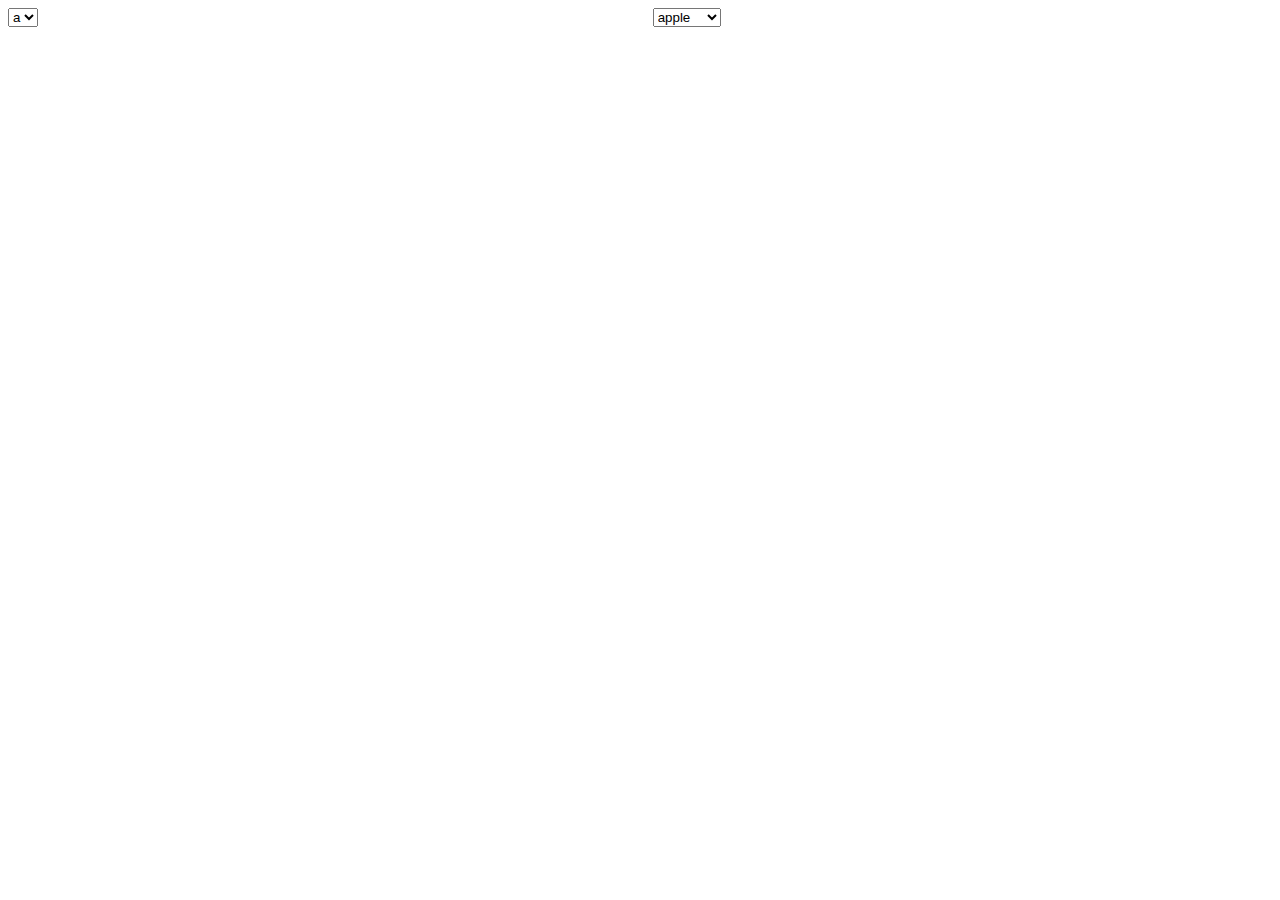
<file: hw3/hw4/index.html>
<!DOCTYPE html>
<html>
<head>
<meta charset=utf-8 />
<title></title>
</head>
<body>
    <form style="float:right; width: 49%; height:25%;">
        <select id="one">
         
        </select>
        
      </form>

      <form style="float:left; width: 49%; height:25%;">
        <select id="two">
        
        </select>
        
      </form>
      

<script src="Script.js"></script>

</body>

</html>
</file>
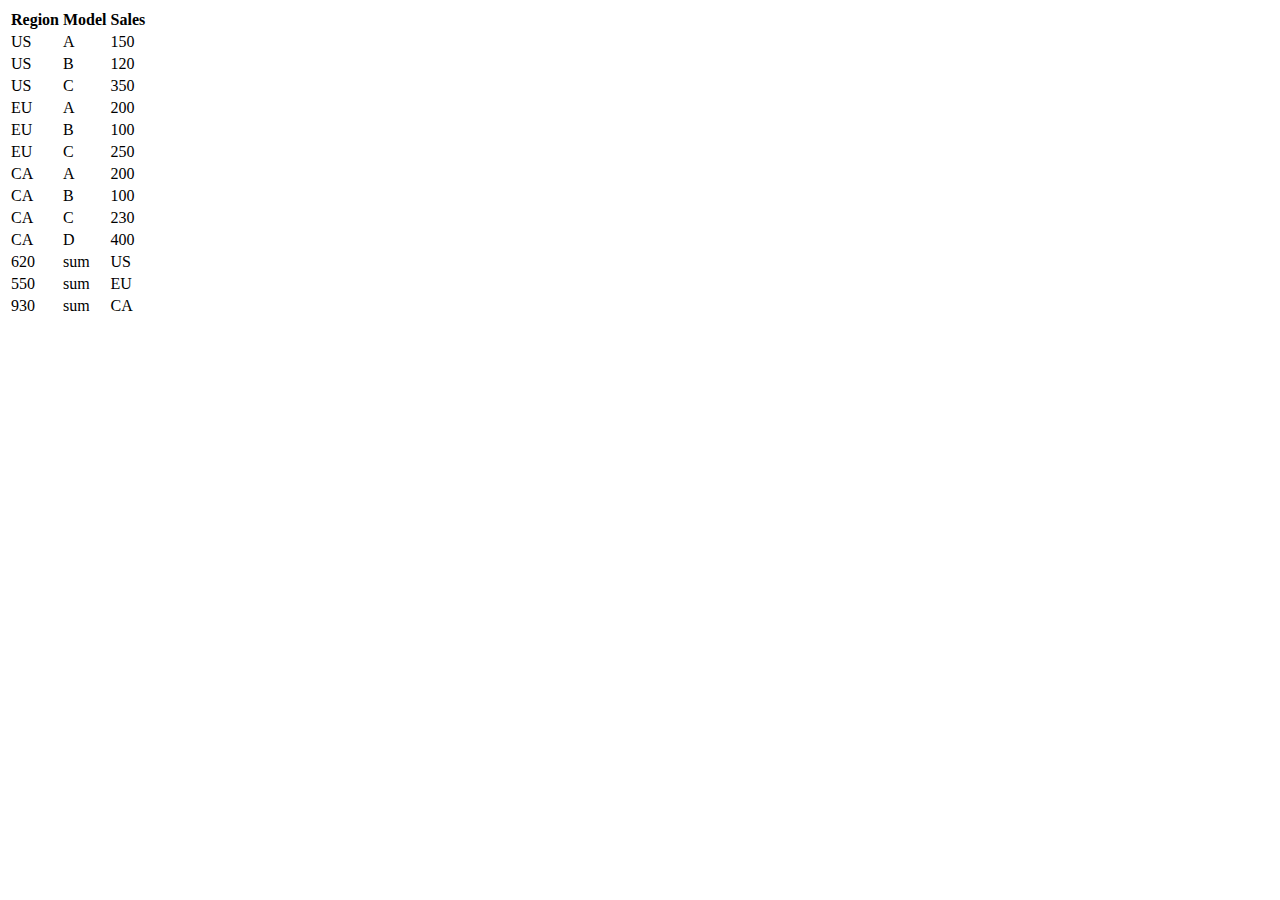
<file: hw3/hw5/index.html>
<!DOCTYPE html>
<html>
<head>
<meta charset=utf-8 />
<title></title>
</head>
<body>
     
    <div>
        <div style="float:left"  id="table"></div>
    </div>
    <div>
        <div style="float:left"  id="fabel"></div>
    </div>
    

<script src="index.js"></script>

</body>

</html>
</file>
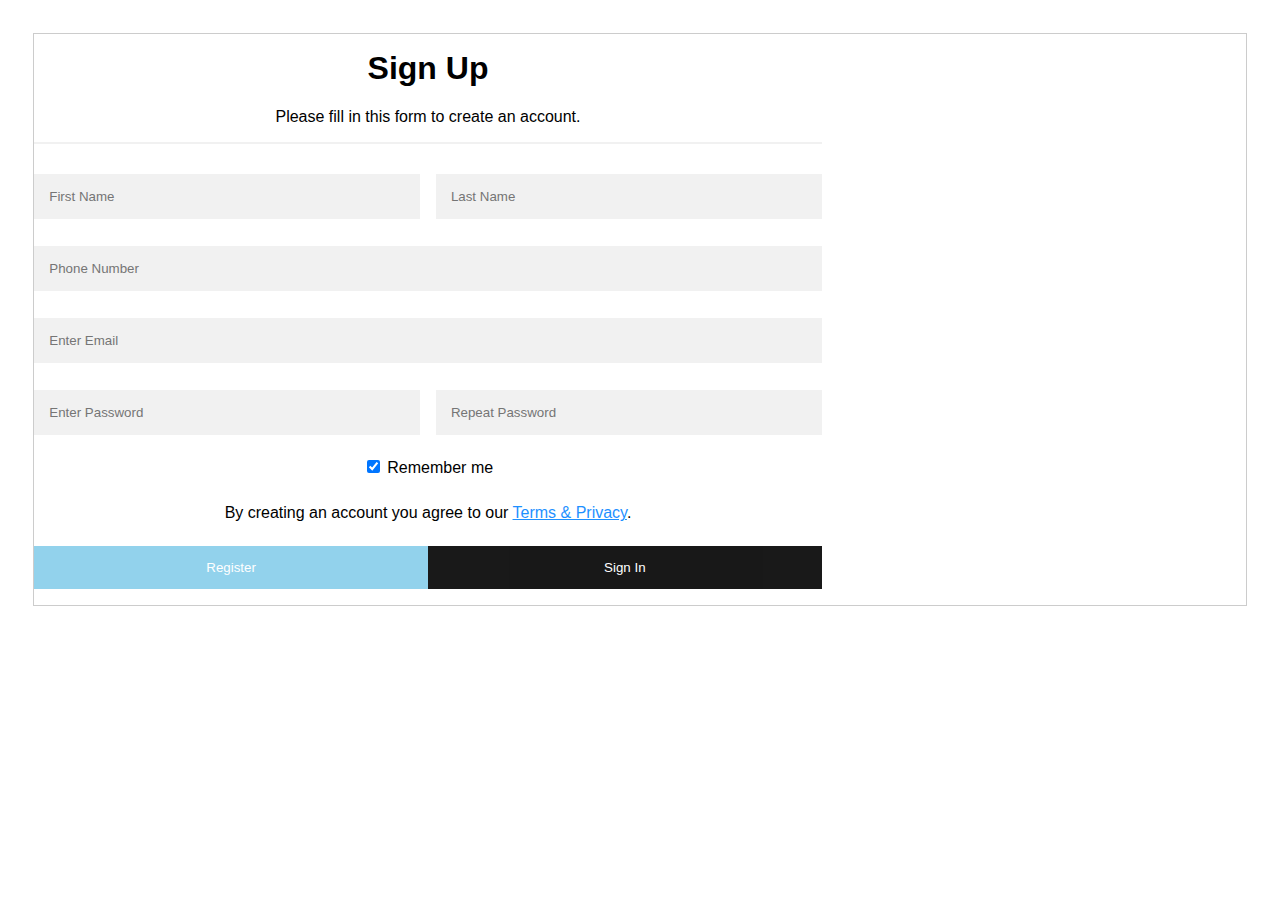
<file: register.html>
<!DOCTYPE html>
<html>
<head>
<link href="https://cdn.jsdelivr.net/npm/bootstrap@5.0.2/dist/css/bootstrap.min.css" rel="stylesheet" integrity="sha384-EVSTQN3/azprG1Anm3QDgpJLIm9Nao0Yz1ztcQTwFspd3yD65VohhpuuCOmLASjC" crossorigin="anonymous">
<link rel="stylesheet" href="mystyle.css"></head>
<body>

<div id="contain">
<form style="border:1px solid #ccc">
  <div class="container">
    <h1>Sign Up</h1>
    <p>Please fill in this form to create an account.</p>
    <hr>
    
    <input id="left" type="text" placeholder="First Name" name="fname" required>

    <input id="right" type="text" placeholder="Last Name" name="lname" required>

    <input type="text" placeholder="Phone Number" name="number" required>

    <input type="text" placeholder="Enter Email" name="email" required>

    <input id="left" type="password" placeholder="Enter Password" name="psw" required>
    <input id="right" type="password" placeholder="Repeat Password" name="psw-repeat" required>
    
    <label>
      <input type="checkbox" checked="checked" name="remember" style="margin-bottom:15px"> Remember me
    </label>
    
    <p>By creating an account you agree to our <a href="#" style="color:dodgerblue">Terms & Privacy</a>.</p>

    <div class="clearfix">
      <button type="button" class="cancelbtn">Register</button>
      <button type="submit" class="signupbtn">Sign In</button>
    </div>
  </div>
</form>
</div>

</body>
</html>
</file>
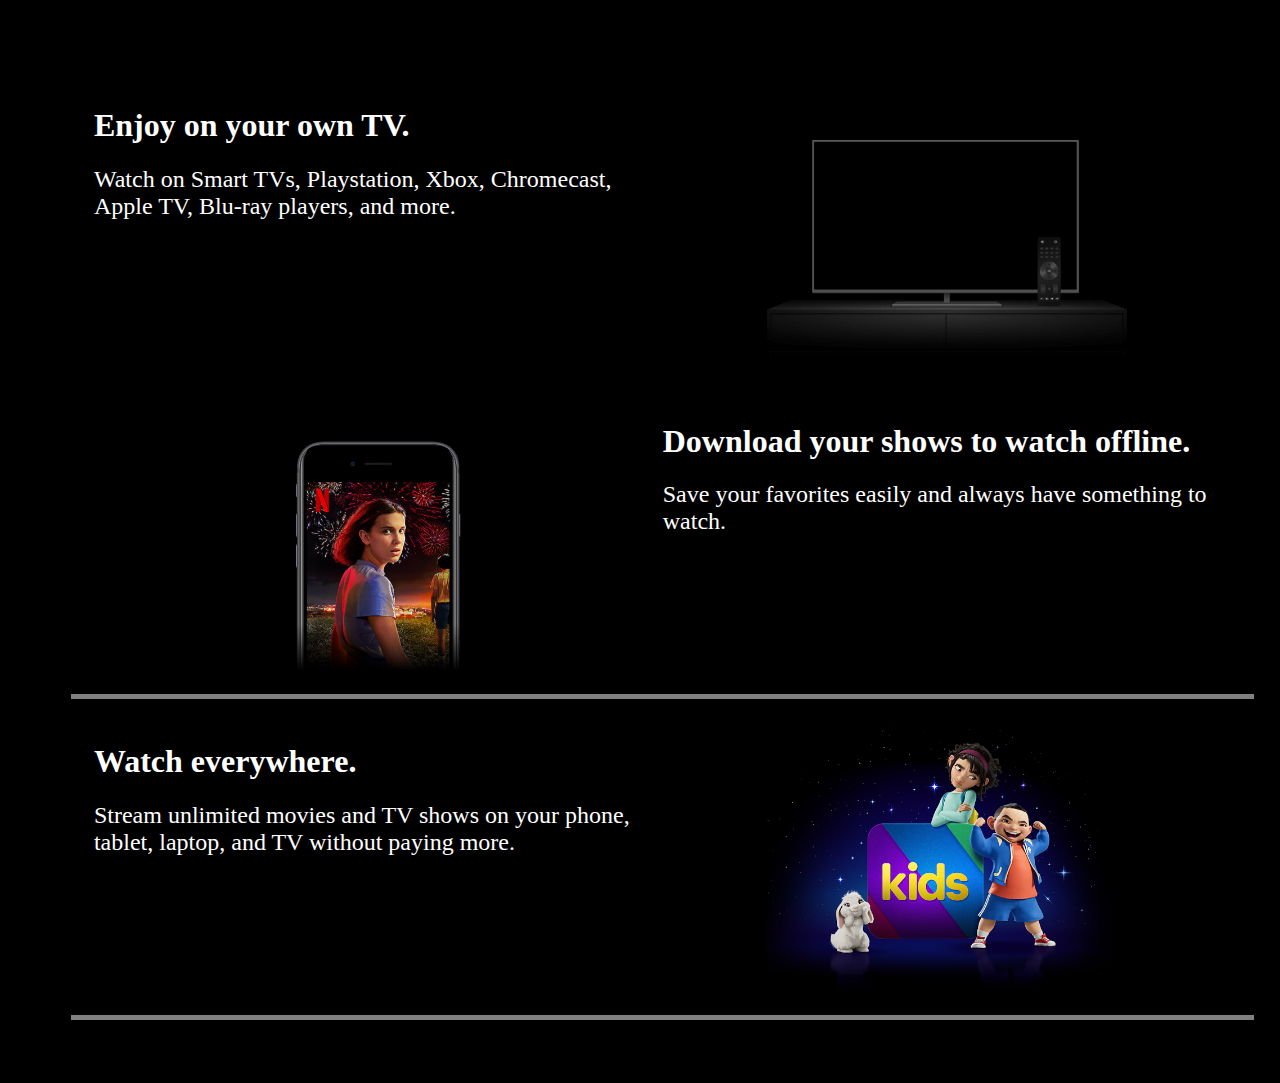
<file: hw2/hw2.html>
<!DOCTYPE html>
<html>
<head>
<link href="https://cdn.jsdelivr.net/npm/bootstrap@5.0.2/dist/css/bootstrap.min.css" rel="stylesheet" integrity="sha384-EVSTQN3/azprG1Anm3QDgpJLIm9Nao0Yz1ztcQTwFspd3yD65VohhpuuCOmLASjC" crossorigin="anonymous">
<link rel="stylesheet" href="sty.css"></head>
<body>

    <div id="contain">
<div class="panel" id="p1"><div class="left"> <div class="top"><h1>Enjoy on your own TV.</h1><h2>Watch on Smart TVs, Playstation, Xbox, Chromecast, Apple TV, Blu-ray players, and more.</h2></div> </div> <div class="right"><img src="tv.png"></div></div>
<div class="border"></div>
<div class="panel" id="p2"><div class="left"><img src="yuh.jpg"></div> <div class="right"> <div class="top"><h1>Download your shows to watch offline.</h1><h2>Save your favorites easily and always have something to watch.</h2></div> </div>  </div>
<div class="border"></div>
<div class="panel" id="p3"><div class="left"> <div class="top"><h1>Watch everywhere.</h1><h2>Stream unlimited movies and TV shows on your phone, tablet, laptop, and TV without paying more.</h2></div> </div> <div class="right"><img src="kids.png"></div> </div>
<div class="border"></div>   
</div>
</body>
</html>
</file>
<file: mystyle.css>
body {font-family: Arial, Helvetica, sans-serif; color:black;}
* {box-sizing: border-box}

/* Full-width input fields */
input[type=text], input[type=password] {
  width: 100%;
  padding: 15px;
  margin: 5px 0 22px 0;
  display: inline-block;
  border: none;
  background: #f1f1f1;
}

input[type=text]:focus, input[type=password]:focus {
  background-color: #ddd;
  outline: none;
}

hr {
  border: 1px solid #f1f1f1;
  margin-bottom: 25px;
}

/* Set a style for all buttons */
button {
  background-color: black;
  color: white;
  padding: 14px 20px;
  margin: 8px 0;
  border: none;
  cursor: pointer;
  width: 100%;
  opacity: 0.9;
  margin-bottom: 2%;
}

button:hover {
  opacity:1;
}

/* Extra styles for the cancel button */
.cancelbtn {
  padding: 14px 20px;
  background-color: skyblue;
}

/* Float cancel and signup buttons and add an equal width */
.cancelbtn, .signupbtn {
  float: left;
  width: 50%;
}

/* Add padding to container elements */
.container {
   text-align: center; 
 
  width: 65%;
  height: 50%;
}

/* Clear floats */
.clearfix::after {
  content: "";
  clear: both;
  display: table;
}

/* Change styles for cancel button and signup button on extra small screens */
@media screen and (max-width: 300px) {
  .cancelbtn, .signupbtn {
     width: 100%;
  }
}

#contain{
padding: 2%;
display: flex;
align-items: center;
justify-content: center;
}

#left{
    float: left;
    width: 49%;
}

#right{
    float: right;
    width: 49%;
}

h1{
    margin-top: 2%;
}
</file>
<file: hw2/sty.css>
*{
    background-color: black;
}

body{
    background-color: black;
}

h2{
    font-weight: normal;
}

.panel{
    width: 100%;
    height:30vh;
    padding: 2%;
    display: flex;
    justify-content: center;
    border-bottom: 5px solid grey;
}

#p1{
    background-color: black;
    border: 2px;
    border-color: gray;

}

.left{
    float: left;
    width: 50%;
    color:white;
    display: flex;
    justify-content: center;   

}

.right{
    float: right;
    width: 50%;
    color:white;
    display: flex;
    justify-content: center;
}

#contain{
    margin: 5%;
}
</file>
